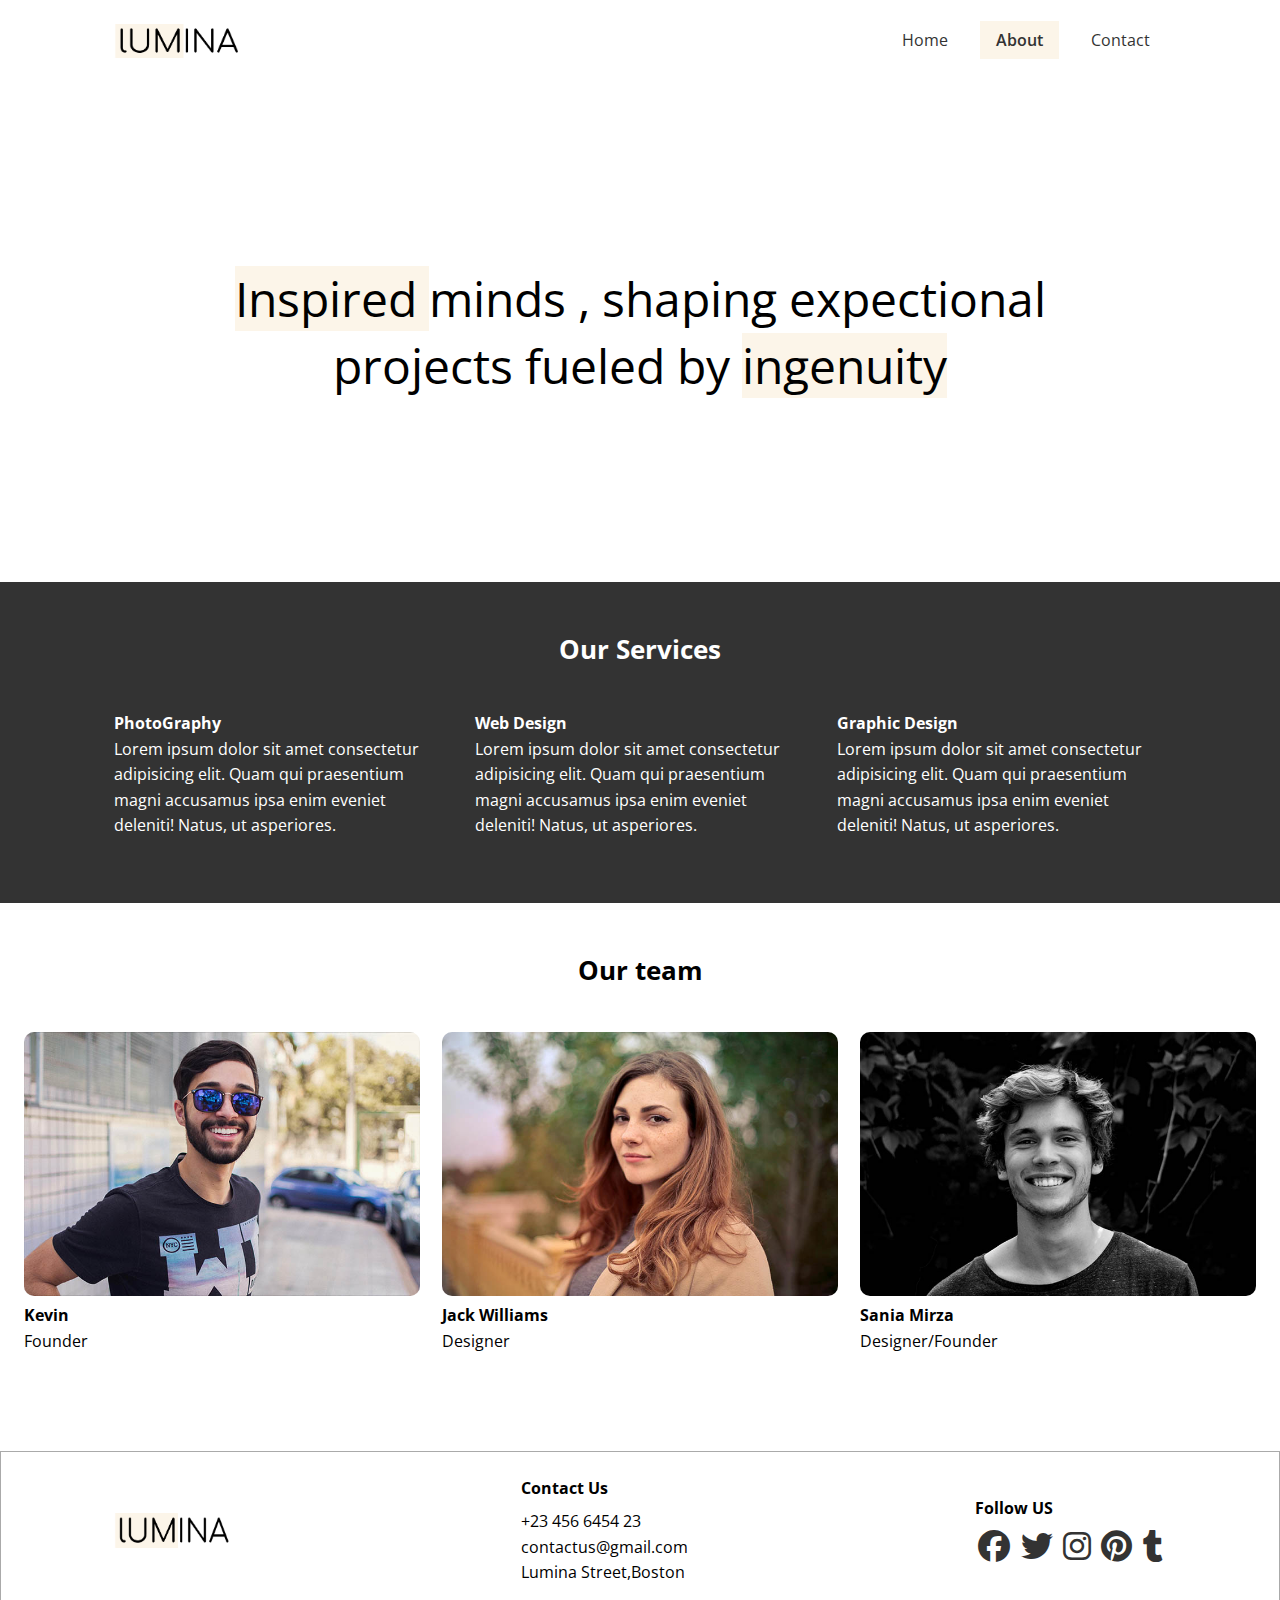
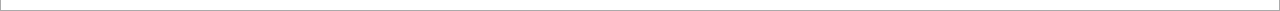
<file: about.html>
<!DOCTYPE html>
<html lang="en">
<head>
    <meta charset="UTF-8">
    <meta name="viewport" content="width=device-width, initial-scale=1.0">
    <title>About Lmina Creative</title>
    <link rel="stylesheet" href="https://cdnjs.cloudflare.com/ajax/libs/font-awesome/6.7.2/css/all.min.css" integrity="sha512-Evv84Mr4kqVGRNSgIGL/F/aIDqQb7xQ2vcrdIwxfjThSH8CSR7PBEakCr51Ck+w+/U6swU2Im1vVX0SVk9ABhg==" crossorigin="anonymous" referrerpolicy="no-referrer" />
    <link rel="preconnect" href="https://fonts.googleapis.com">
<link rel="preconnect" href="https://fonts.gstatic.com" crossorigin>
<link href="https://fonts.googleapis.com/css2?family=Lato:ital,wght@0,300;0,400;0,700;1,700&family=Open+Sans:ital,wght@0,300..800;1,300..800&family=Poppins:ital,wght@0,100;0,400;0,600;1,600&family=Roboto:ital,wght@0,100..900;1,100..900&display=swap" rel="stylesheet">
    <link rel="stylesheet" href="./css/styles.css" />
    <link rel="icon" href="images/favicon.ico" />

</head>
<body>
   <header class="header">
    <div class="container header-flex">
        <img src="images/logo.png" alt="" class="logo">
            <ul class="main-menu">
                <li><a href="index.html">Home</a></li>
                <li><a class="current" href="about.html">About</a></li>
                <li><a href="contact.html">Contact</a></li>
            </ul>
    </div>
   </header>
   <section class="hero">
    <div class="container container-sm">
    <h2>
        <span class="bg-primary">Inspired </span>minds , shaping expectional projects fueled by <span class="bg-primary">ingenuity</span>
    </h2>
    </div>
   </section>
   <section class="services bg-dark">
    <div class="container">
        <h2 class="section-heading">Our Services</h2>
        <div class="services-flex">
            <div class="service-item">
                <h4>PhotoGraphy</h4>
                <p>Lorem ipsum dolor sit amet consectetur adipisicing elit. Quam qui praesentium magni accusamus ipsa enim eveniet deleniti! Natus, ut asperiores.</p>
            </div>
            <div class="service-item">
                <h4>Web Design</h4>
                <p>Lorem ipsum dolor sit amet consectetur adipisicing elit. Quam qui praesentium magni accusamus ipsa enim eveniet deleniti! Natus, ut asperiores.</p>
            </div>
            <div class="service-item">
                <h4>Graphic Design</h4>
                <p>Lorem ipsum dolor sit amet consectetur adipisicing elit. Quam qui praesentium magni accusamus ipsa enim eveniet deleniti! Natus, ut asperiores.</p>
            </div>
        </div>
    </div>
   </section>
   <section class="team">
    <div class="container container-lg">
        <h2 class="section-heading">Our team</h2>
        <div class="team-flex">
            <div class="team-item">
                <img src="images/team1.jpg" alt="Team Member 1">
                <h4>Kevin</h4>
                <p>Founder</p>
            </div>
            <div class="team-item">
                <img src="images/team2.jpg" alt="Team Member 2">
                <h4>Jack Williams</h4>
                <p>Designer</p>
            </div>
            <div class="team-item">
                <img src="images/team3.jpg" alt="Team Member 3">
                <h4>Sania Mirza</h4>
                <p>Designer/Founder</p>
            </div>
        </div>
    </div>
   </section>
   <footer class="footer">
    <div class="container footer-flex">
        <img src="images/logo.png" alt="Lumina Creative">
        <div>
            <h4>Contact Us</h4>
            <ul>
                <li>+23 456 6454 23</li>
                <li>contactus@gmail.com</li>
                <li>Lumina Street,Boston</li>

            </ul>
        </div>
        <div>
            <h4>Follow US</h4>
            <a href="#"><i class="fab fa-facebook fa-2x"></i></a>
            <a href="#"><i class="fab fa-twitter fa-2x"></i></a>
            <a href="#"><i class="fab fa-instagram fa-2x"></i></a>
            <a href="#"><i class="fab fa-pinterest fa-2x"></i></a>
            <a href="#"><i class="fab fa-tumblr fa-2x"></i></a>
        </div>
    </div>

   </footer>
</body>
</html>
</file>
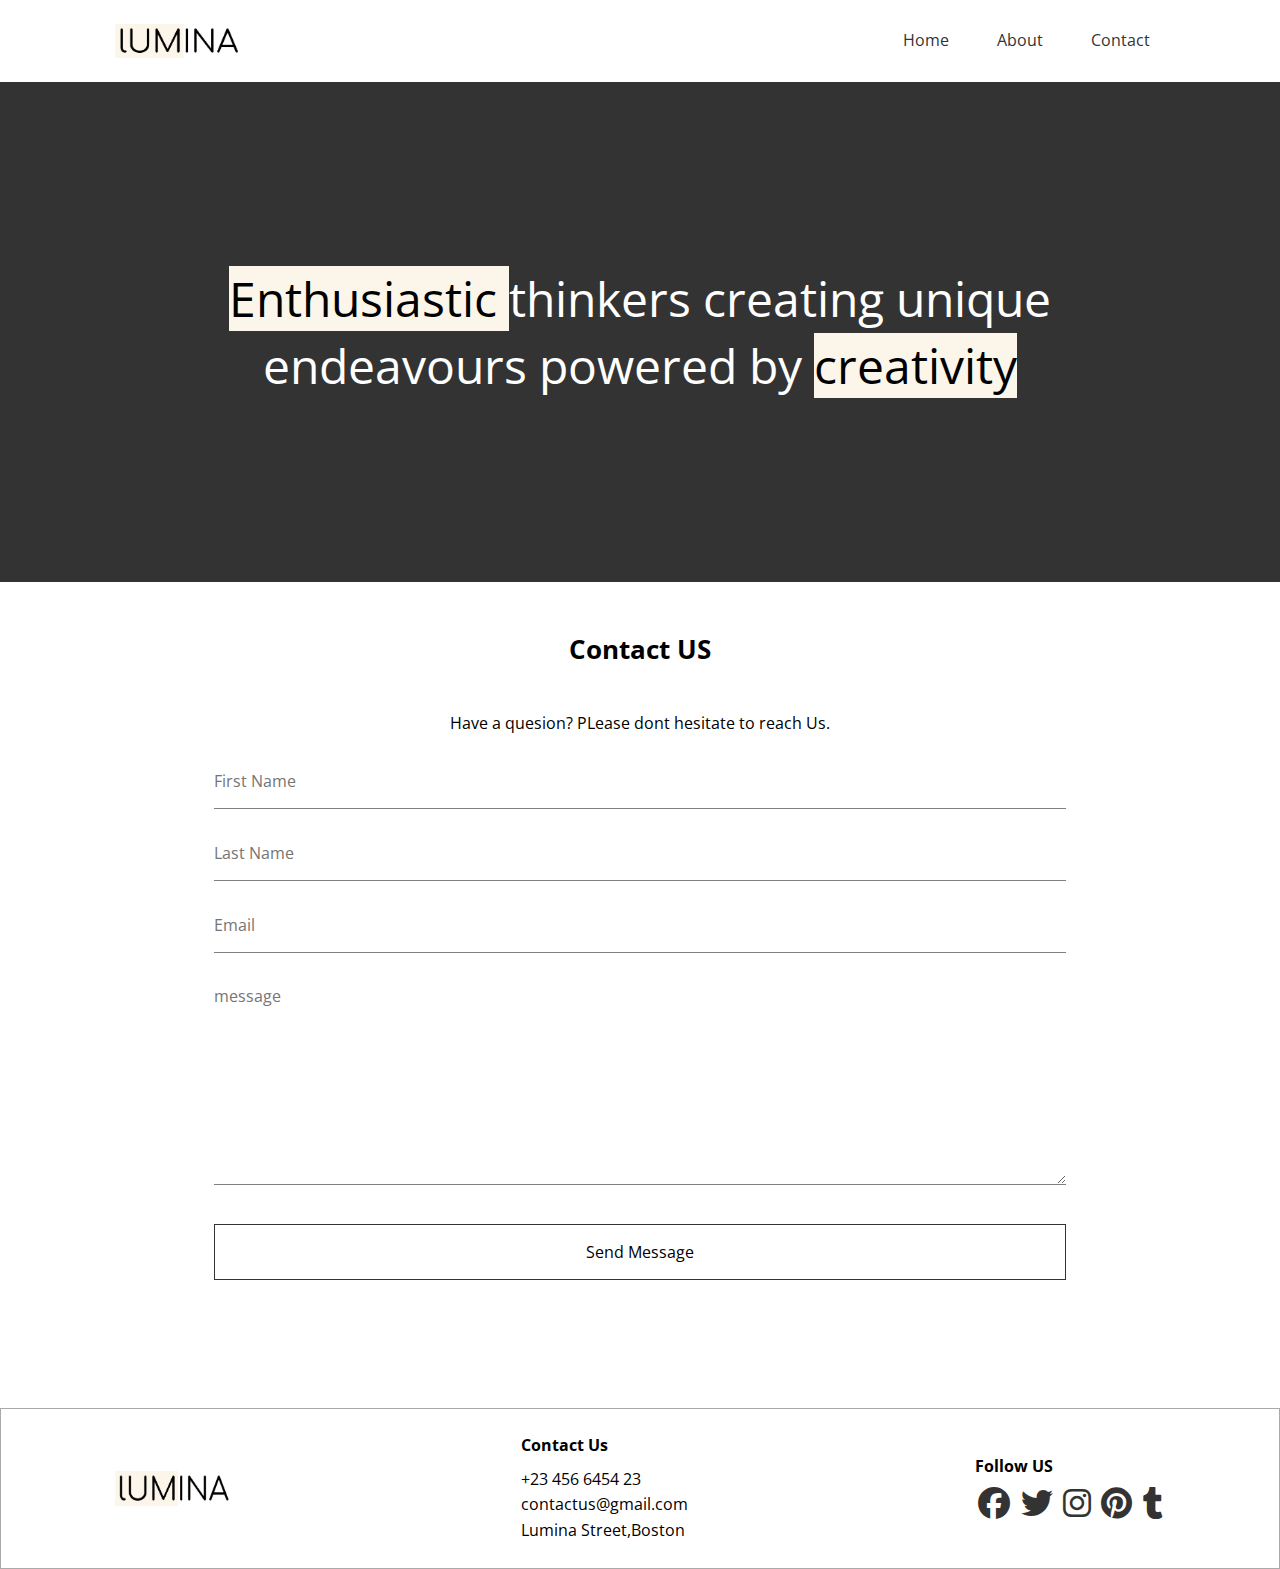
<file: contact.html>
<!DOCTYPE html>
<html lang="en">
  <head>
    <meta charset="UTF-8" />
    <meta name="viewport" content="width=device-width, initial-scale=1.0" />
    <title>Contact Lmina Creative</title>
    <link
      rel="stylesheet"
      href="https://cdnjs.cloudflare.com/ajax/libs/font-awesome/6.7.2/css/all.min.css"
      integrity="sha512-Evv84Mr4kqVGRNSgIGL/F/aIDqQb7xQ2vcrdIwxfjThSH8CSR7PBEakCr51Ck+w+/U6swU2Im1vVX0SVk9ABhg=="
      crossorigin="anonymous"
      referrerpolicy="no-referrer"
    />
    <link rel="preconnect" href="https://fonts.googleapis.com" />
    <link rel="preconnect" href="https://fonts.gstatic.com" crossorigin />
    <link
      href="https://fonts.googleapis.com/css2?family=Lato:ital,wght@0,300;0,400;0,700;1,700&family=Open+Sans:ital,wght@0,300..800;1,300..800&family=Poppins:ital,wght@0,100;0,400;0,600;1,600&family=Roboto:ital,wght@0,100..900;1,100..900&display=swap"
      rel="stylesheet"
    />
    <link rel="stylesheet" href="./css/styles.css" />
    <link rel="icon" href="images/favicon.ico" />
  </head>
  <body>
    <header class="header">
      <div class="container header-flex">
        <img src="images/logo.png" alt="" class="logo" />
        <ul class="main-menu">
          <li><a href="index.html">Home</a></li>
          <li><a href="about.html">About</a></li>
          <li><a href="contact.html">Contact</a></li>
        </ul>
      </div>
    </header>
    <section class="hero bg-dark">
      <div class="container container-sm">
        <h2>
          <span class="bg-primary">Enthusiastic </span>thinkers creating unique
          endeavours powered by <span class="bg-primary">creativity</span>
        </h2>
      </div>
    </section>
    <section class="contact">
      <div class="container container-sm">
        <h2 class="section-heading">Contact US</h2>
        <p>Have a quesion? PLease dont hesitate to reach Us.</p>
        <form name="contact" netlify >

          <div class="form-group">
            <label for="first-name" class="visually-hidden">First Name</label>
            <input
              id="first-name"
              type="text"
              name="first-name"
              placeholder="First Name"
            />
          </div>
          <div class="form-group">
            <label for="last-name" class="visually-hidden">Last Name</label>
            <input
              id="last-name"
              type="text"
              name="last-name"
              placeholder="Last Name"
            />
          </div>
          <div class="form-group">
            <label for="email" class="visually-hidden">Email</label>
            <input id="email" type="email" name="email" placeholder="Email" />
          </div>
          <div class="form-group">
            <label for="message" class="visually-hidden">Message</label>
            <textarea
              id="message"
              name="message"
              placeholder="message"
            ></textarea>
          </div>
          <div class="form-group">
            <button type="submit" class="btn">Send Message</button>
          </div>
        </form>
      </div>
    </section>
    <footer class="footer">
      <div class="container footer-flex">
        <img src="images/logo.png" alt="Lumina Creative" />
        <div>
          <h4>Contact Us</h4>
          <ul>
            <li>+23 456 6454 23</li>
            <li>contactus@gmail.com</li>
            <li>Lumina Street,Boston</li>
          </ul>
        </div>

        <div>
          <h4>Follow US</h4>
          <a href="#"><i class="fab fa-facebook fa-2x"></i></a>
          <a href="#"><i class="fab fa-twitter fa-2x"></i></a>
          <a href="#"><i class="fab fa-instagram fa-2x"></i></a>
          <a href="#"><i class="fab fa-pinterest fa-2x"></i></a>
          <a href="#"><i class="fab fa-tumblr fa-2x"></i></a>
        </div>
      </div>
    </footer>
  </body>
</html>
</file>
<file: css/styles.css>
*{
    margin:0;
    padding: 0;
    box-sizing: border-box;
}
:root{
    --primary-color:#fcf5e9;
    --dark-color:#333;
    --container-normal:1100px;
    --container-wide:1400px;
    --container-narrow:900px;
}
body{
    font-family: 'Open Sans',sans-serif;
    line-height: 1.6;
    
}
a{
    text-decoration: none;
    color: #333;
}
ul{
    list-style: none;
}
img{
    max-width: 100%;
}
/* Utility Classes */
.bg-primary{
    background: var(--primary-color);
    color:black
}

.bg-dark{
    background-color: var(--dark-color);
    color:#fff;

}
.section-heading{
    font-size:1.6rem ;
    text-align: center;
    margin-bottom: 40px;
}
.visually-hidden {
  position: absolute;
  width: 1px;
  height: 1px;
  margin: -1px;
  border: 0;
  padding: 0;
  
  white-space: nowrap;
  clip-path: inset(100%);
  clip: rect(0 0 0 0);
  overflow: hidden;
}
.btn{
    display: inline-block;
    border:1px solid #333;
    padding: 1rem 2rem;
    background: transparent;
    font-family: inherit;
    font-size: inherit;
    cursor: pointer;
}
.bn:hover{
    background: #333;
    color:white;
}
/* Container */
.container{
    max-width: var(--container-normal);
    margin:0 auto;
    padding: 0 1.5rem;
}
.container-lg{
    max-width: var(--container-wide);
}
.container-sm{
    max-width: var(--container-narrow);
}
/* Header */
.header{
    margin:1.5rem auto;
}
.header .logo{
    width:130px;
}
.header .header-flex{
    display: flex;
    justify-content: space-between;
    align-items: center;
}
.header .main-menu a{
padding:0.5rem 1rem;
}
.header .main-menu a:hover{
    background: var(--primary-color);
}

.main-menu{
    display: flex;
    gap: 1rem;
}

.current{
    background: var(--primary-color);
    font-weight: 600;
}
/* Hero Container */
.hero{
    height: 500px;
    display: flex;
    justify-content: center;
    align-items: center;
    text-align: center;
}
.hero h2{
    font-size: 3rem;
    line-height: 1.4;
    font-weight: normal;
}
/* Gallery */
.gallery-flex{
    display: flex;
    justify-content: center;
    flex-wrap: wrap;
    gap:20px;
}
.gallery-item{
    width: calc(33.33% - 20px);
    border-radius: 8px;
}
.gallery-item img{
    border-radius: 10px;
}
.gallery-item:hover{
    opacity: 0.9;
}
/* Footer */
.footer{
    border:1px solid #aaa;
    padding:1.5rem 2rem;
    margin-top:2rem;
}
.footer .footer-flex{
    display: flex;
    justify-content: space-between;
    align-items: center;
}
.footer img{
    width:120px;
    height: 35px;;
}
.footer h4{
    font-size: 1rem;
    margin-bottom: 0.5rem;
}
.footer a{
    margin: 0.2rem;
}
/* Service in Abou */
.services{
     padding: 3rem 0 4rem;

}
.services-flex{
    display: flex;
    gap:2rem;
}
.services-item{
    font-size: 1.1rem;
    margin-bottom: 10px;
}
/* Team in About */
.team{
    padding: 3rem 0 4rem;
}
.team-flex{
    display: flex;
    gap:1.4rem;
}
.team img{
    border-radius:10px;
}
/* Contact */
.contact{
    padding:3rem 0 4rem;
}
.contact p{
    text-align: center;
    margin-bottom: 2rem;
}
.form-group{
    margin:2rem 0;
}
.contact input,
.contact textarea{
    border: none;
    border-bottom: 1px solid gray;
    width: 100%;
    font-family: inherit;
    font-size: inherit;
    padding-bottom: 1rem;


}
.contact input:focus,
.contact textarea:focus{
    outline:0;
}
.contact textarea{
height: 200px;
}
.contact .btn{
    width:100%
}
/* Media Queries */

@media(max-width:768px){
.header .header-flex,
.services .services-flex,
.team .team-flex

{
    flex-direction: column;
    gap:1.5rem;
}
.hero{
    height:200px;
}
.hero h2{
    font-size: 1.2rem;
}
.gallery-item{
    width: calc(50% - 20px);
    
}
.footer .footer-flex{
  
    text-align: center;
}
.services-flex{
 
    text-align: center;
}

}
</file>
